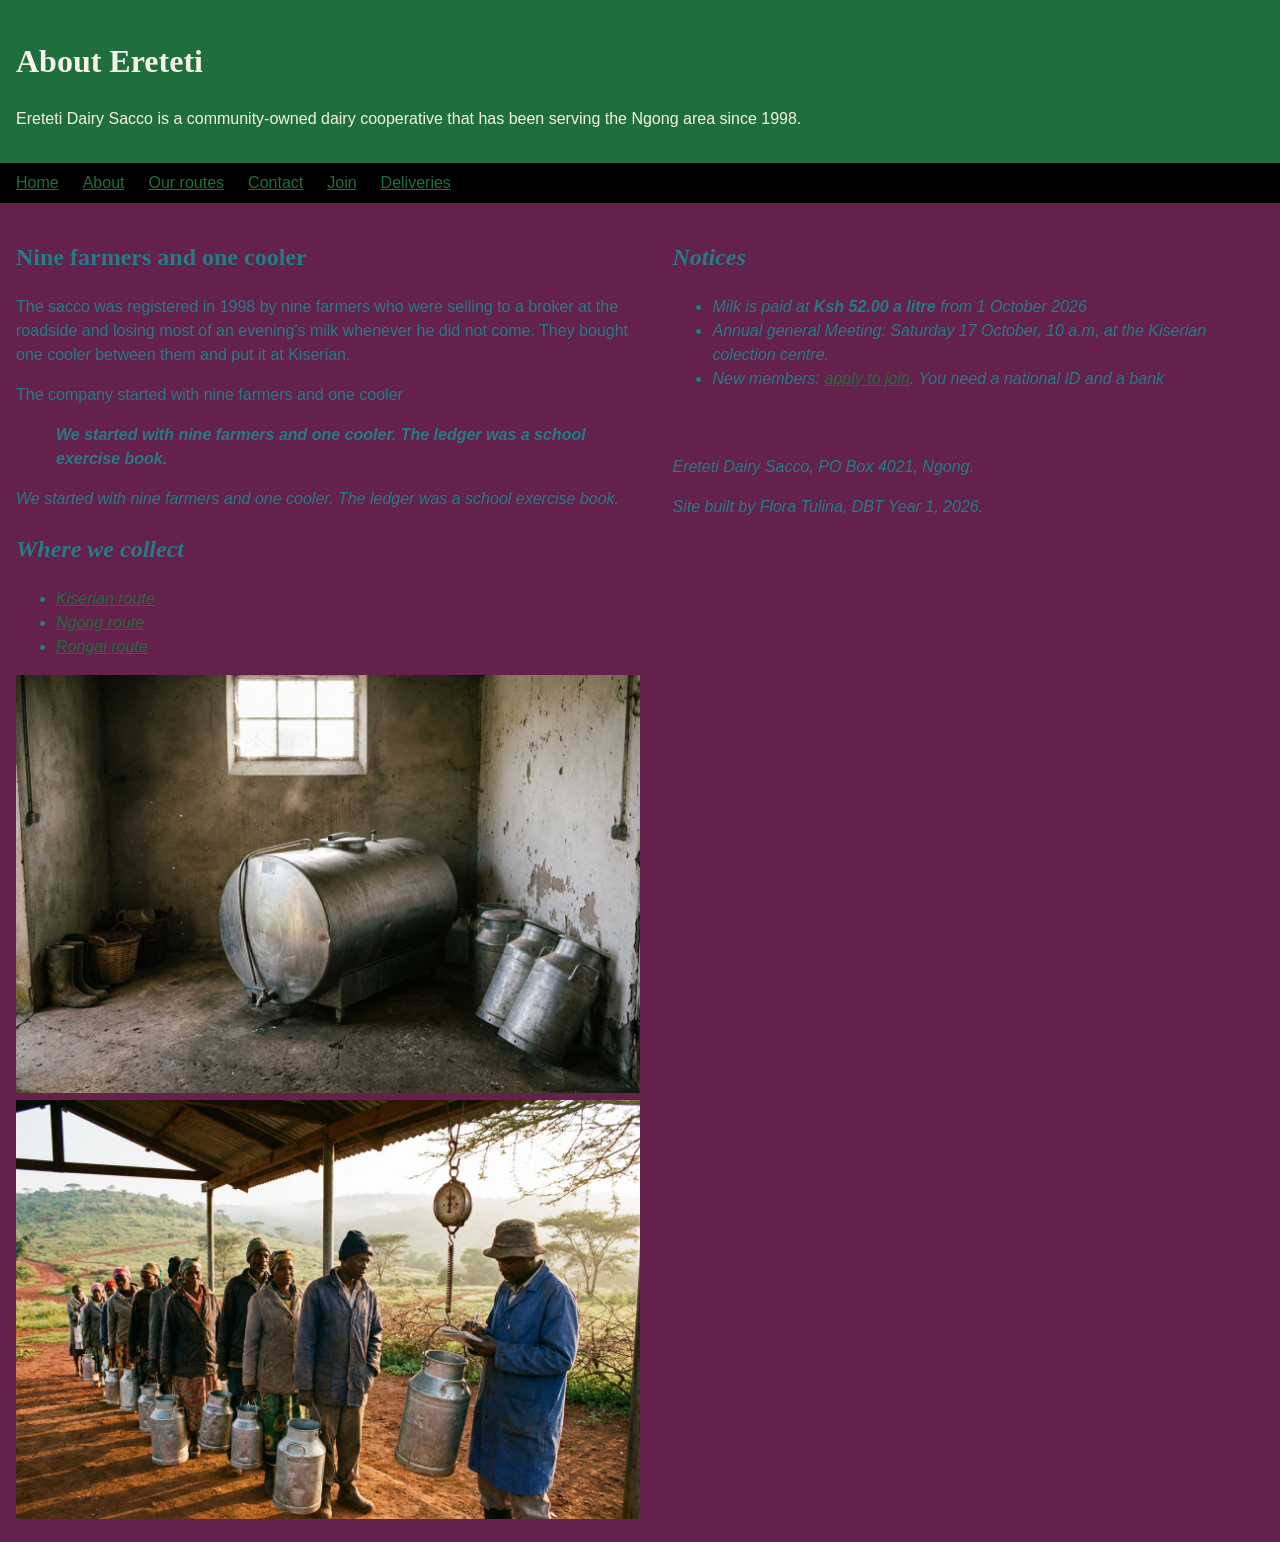
<file: about.html>
<!DOCTYPE html>
<html lang="en">
<head>
<meta charset="utf-8">
    <meta name = "viewport" content = "width= device-width, initial-scale=1">
    <title>About us - Ereteti Dairy Sacco</title>
    <link rel = "stylesheet" 
        href = "css/style.css">
</head>
<body>
<header>
<h1>About Ereteti </h1>
<p>Ereteti Dairy Sacco is a community-owned dairy cooperative that has been serving the Ngong area since 1998.</p>
</header>
<nav>
<ul>
<li><a href="index.html">Home</a></li>
<li><a href="about.html">About</a></li>
<li><a href="routes.html">Our routes</a></li>
<li><a href="contact.html">Contact</a></li>
<li><a href="join.html">Join</a></li>
<li><a href="deliveries.html">Deliveries</a></li>
</ul>
</nav>
<main>
    <section>
<h2>Nine farmers and one cooler</h2>
<p>The sacco was registered in 1998 by nine farmers who were
              selling to a broker at the roadside and losing most of an
              evening's milk whenever he did not come. They bought one
              cooler between them and put it at Kiserian.</p>
<p>The company started with nine farmers and one cooler</p>
<blockquote>
<strong><em>We started with nine farmers and one cooler. The ledger was a
school exercise book.</strong>
</blockquote>
<p>We started with nine farmers and one cooler. The ledger was a school exercise book.</p>

<h2>Where we collect</h2>
<ul>
<li><a href="routes.html">Kiserian route</a></li>
<li><a href="routes.html">Ngong route</a></li>
<li><a href="routes.html">Rongai route</a></li>
</ul>
<img src="img/first-cooler.jpg"
alt="The first cooler in 1998">
<img src = "img/collection-centre.jpg"
alt = "Churns loaded onto the lorry on the Ngong road at sunrise">
</section>
</main>
<aside>
    <h2>Notices</h2>
    <ul>
        <li>Milk is paid at <strong> Ksh 52.00 a litre </strong> from 1 October 2026</li>
        <li> Annual general Meeting: Saturday 17 October, 10 a.m, at the Kiserian colection centre.</li>
        <li>New members: <a href = "register.html">apply to join</a>. You need a national ID and a bank</li>
    </ul>
</aside>
<footer>
<p>Ereteti Dairy Sacco, PO Box 4021, Ngong.</p>
<p>Site built by Flora Tulina, DBT Year 1, 2026.</p>
</footer>
</body>
</html>
</file>
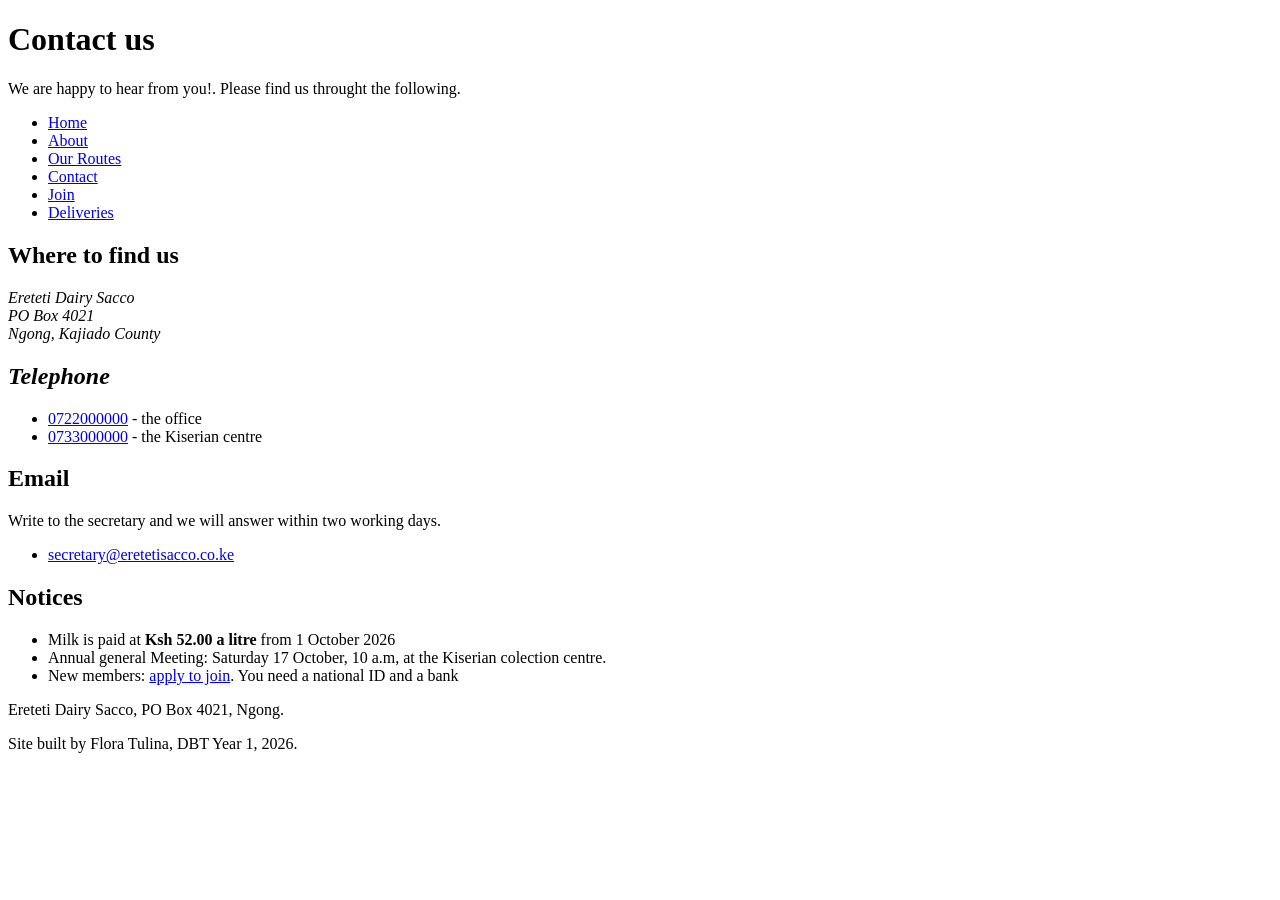
<file: contact.html>
<!DOCTYPE HTML>
<html lang = "en">
    <head>
    
        <meta charset="utf-8">
        <meta name = "viewport" content = "width= device-width, intial-scale=1">
        <title>Contact Us - Ereteti Dairy Sacco</title>
    </head>
    <body>

        <header>
            <h1>Contact us</h1>
            <p>We are happy to hear from you!. Please find us throught the following.</p>
        </header>
                    <nav>
            <ul>
                <li><a href = "index.html">Home</a></li>
                <li><a href = "about.html">About</a></li>
                <li><a href = "routes.html">Our Routes</a></li>
                <li><a href = "contact.html">Contact</a></li>
                <li><a href = "join.html">Join</a></li>
                <li><a href = "deliveries.html">Deliveries</a></li>
            </ul>
        </nav>
        <main>
            <section> 
                
                    <h2>Where to find us</h2>
                    <address>
                        Ereteti Dairy Sacco <br>
                        PO Box 4021<br>
                        Ngong, Kajiado County<br>
                        <h2>Telephone</h2>

                    </address>
                    <nav>
                    <ul>
                        <li><a href = "tel:+254720000000"> 0722000000</a> - the office</li>
                        <li><a href = "tel:+254730000000"> 0733000000</a> - the Kiserian centre</li>
                        
                    </ul>
                    <h2>Email</h2>
                    <p>Write to the secretary and we will answer within two working days.</p>
                    <ul>
                        <li><a href = "mailto:secretary@eretetisacco.co.ke">secretary@eretetisacco.co.ke</a></li>
                    </ul>
                    </nav>
            </section>
        </main>
        <aside>
    <h2>Notices</h2>
    <ul>
        <li>Milk is paid at <strong> Ksh 52.00 a litre </strong> from 1 October 2026</li>
        <li> Annual general Meeting: Saturday 17 October, 10 a.m, at the Kiserian colection centre.</li>
        <li>New members: <a href = "register.html">apply to join</a>. You need a national ID and a bank</li>
    </ul>
</aside>
        <footer>
            <p>Ereteti Dairy Sacco, PO Box 4021, Ngong.</p>
            <p>Site built by Flora Tulina, DBT Year 1, 2026.</p>
        </footer>
    </body>
</html>
</file>
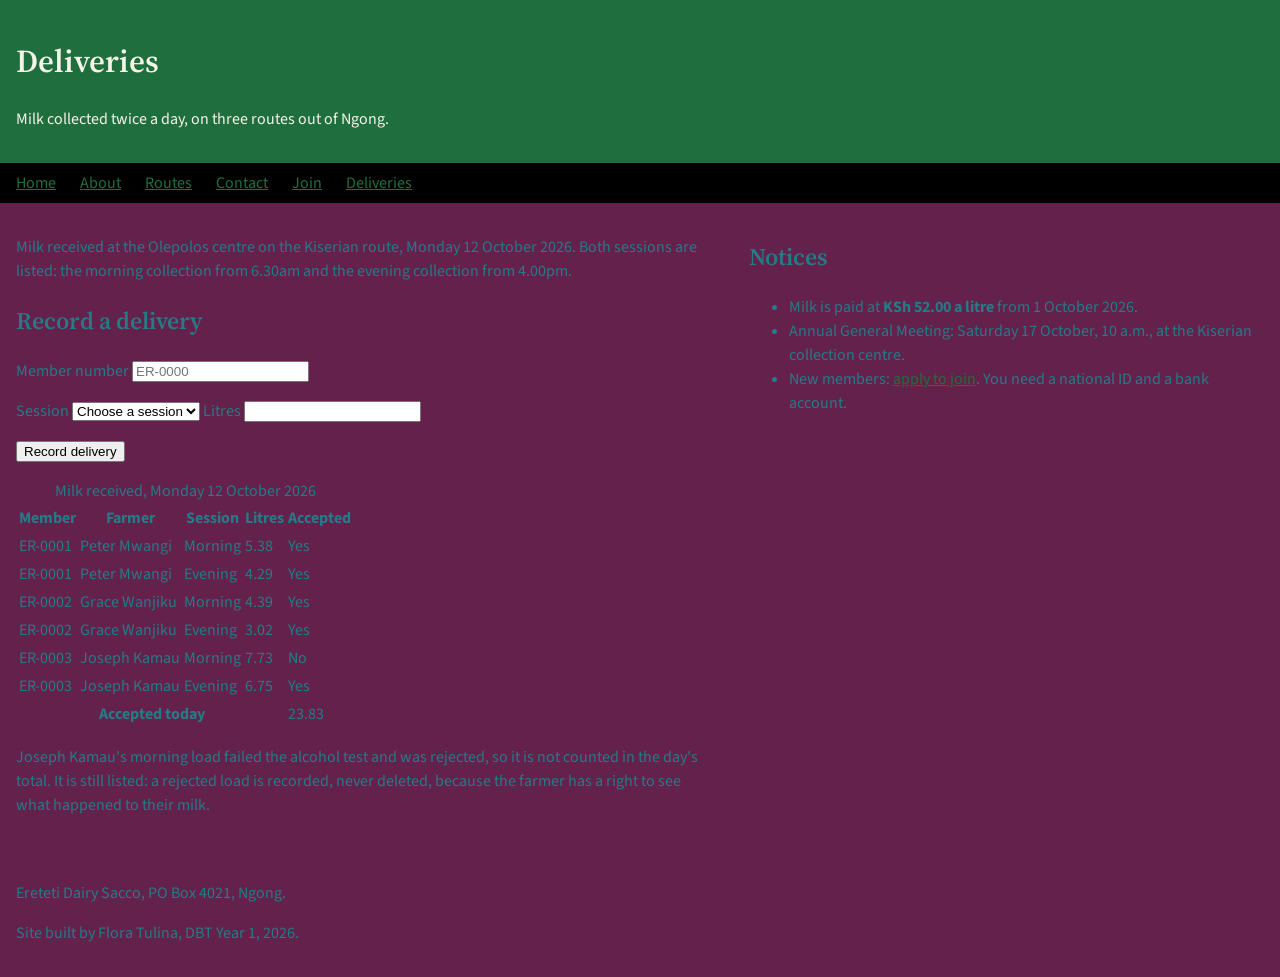
<file: deliveries.html>
<!DOCTYPE html>
<html lang="en">
<head>
  <meta charset="utf-8">
  <meta name="viewport" content="width=device-width, initial-scale=1">
  <title>Deliveries — Ereteti Dairy Sacco</title>
  <link rel="stylesheet" href="https://fonts.googleapis.com/css2?family=Source+Sans+3:wght@400;600&amp;family=Source+Serif+4:wght@600&amp;display=swap">
  <link rel="stylesheet" href="css/style.css">
  <!-- Week 8: the script, with defer -->
  <script src="js/main.js" defer></script>
  <!--Embedded-->
  <script>
    console.log("Embedded JS");
  </script>
</head>
<body>

  <header>
    <h1>Deliveries</h1>
    <p>Milk collected twice a day, on three routes out of Ngong.</p>
  </header>

  <nav>
    <ul>
      <li><a href="index.html">Home</a></li>
      <li><a href="about.html">About</a></li>
      <li><a href="routes.html">Routes</a></li>
      <li><a href="contact.html">Contact</a></li>
      <li><a href="register.html">Join</a></li>
      <li><a href="deliveries.html">Deliveries</a></li>
    </ul>
  </nav>

  <main>
    <p>Milk received at the Olepolos centre on the Kiserian route,
    Monday 12 October 2026. Both sessions are listed: the morning
    collection from 6.30am and the evening collection from 4.00pm.</p>

    <!-- Week 8: the clerk's form -->
    <h2>Record a delivery</h2>

    <form id="delivery-form" action="#" method="post">
      <label for="member">Member number</label>
      <input type="text" id="member" name="member_no"
             placeholder="ER-0000" required>
      <p id="member-message" class="message"
         aria-live="polite"></p>

      <label for="session">Session</label>
      <select id="session" name="session" required>
        <option value="">Choose a session</option>
        <option value="MORNING">Morning</option>
        <option value="EVENING">Evening</option>
      </select>

      <label for="litres">Litres</label>
      <input type="number" id="litres" name="litres"
             step="0.01" required>
      <p id="litres-message" class="message"
         aria-live="polite"></p>

      <button type="submit">Record delivery</button>
      <p id="form-message" aria-live="polite"></p>
    </form>

    <div class="table-scroll">
      <table>
        <caption>Milk received, Monday 12 October 2026</caption>

        <thead>
          <tr>
            <th scope="col">Member</th>
            <th scope="col">Farmer</th>
            <th scope="col">Session</th>
            <th scope="col">Litres</th>
            <th scope="col">Accepted</th>
          </tr>
        </thead>

        <tbody>
          <tr>
            <td>ER-0001</td>
            <td>Peter Mwangi</td>
            <td>Morning</td>
            <td>5.38</td>
            <td>Yes</td>
          </tr>
          <tr>
            <td>ER-0001</td>
            <td>Peter Mwangi</td>
            <td>Evening</td>
            <td>4.29</td>
            <td>Yes</td>
          </tr>
          <tr>
            <td>ER-0002</td>
            <td>Grace Wanjiku</td>
            <td>Morning</td>
            <td>4.39</td>
            <td>Yes</td>
          </tr>
          <tr>
            <td>ER-0002</td>
            <td>Grace Wanjiku</td>
            <td>Evening</td>
            <td>3.02</td>
            <td>Yes</td>
          </tr>
          <tr>
            <td>ER-0003</td>
            <td>Joseph Kamau</td>
            <td>Morning</td>
            <td>7.73</td>
            <td>No</td>
          </tr>
          <tr>
            <td>ER-0003</td>
            <td>Joseph Kamau</td>
            <td>Evening</td>
            <td>6.75</td>
            <td>Yes</td>
          </tr>
        </tbody>

        <tfoot>
          <tr>
            <th colspan="4" scope="row">Accepted today</th>
            <td id="accepted-total">23.83</td>
          </tr>
        </tfoot>
      </table>
    </div>

    <p>Joseph Kamau's morning load failed the alcohol test and was
    rejected, so it is not counted in the day's total. It is still
    listed: a rejected load is recorded, never deleted, because the
    farmer has a right to see what happened to their milk.</p>
  </main>

  <aside>
    <h2>Notices</h2>
    <ul>
      <li>Milk is paid at <strong>KSh 52.00 a litre</strong> from
          1 October 2026.</li>
      <li>Annual General Meeting: Saturday 17 October, 10 a.m., at the
          Kiserian collection centre.</li>
      <li>New members: <a href="register.html">apply to join</a>. You need
          a national ID and a bank account.</li>
    </ul>
  </aside>

  <footer>
    <p>Ereteti Dairy Sacco, PO Box 4021, Ngong.</p>
    <!-- change this line to your own name -->
    <p>Site built by Flora Tulina, DBT Year 1, 2026.</p>
  </footer>

</body>
</html>
</file>
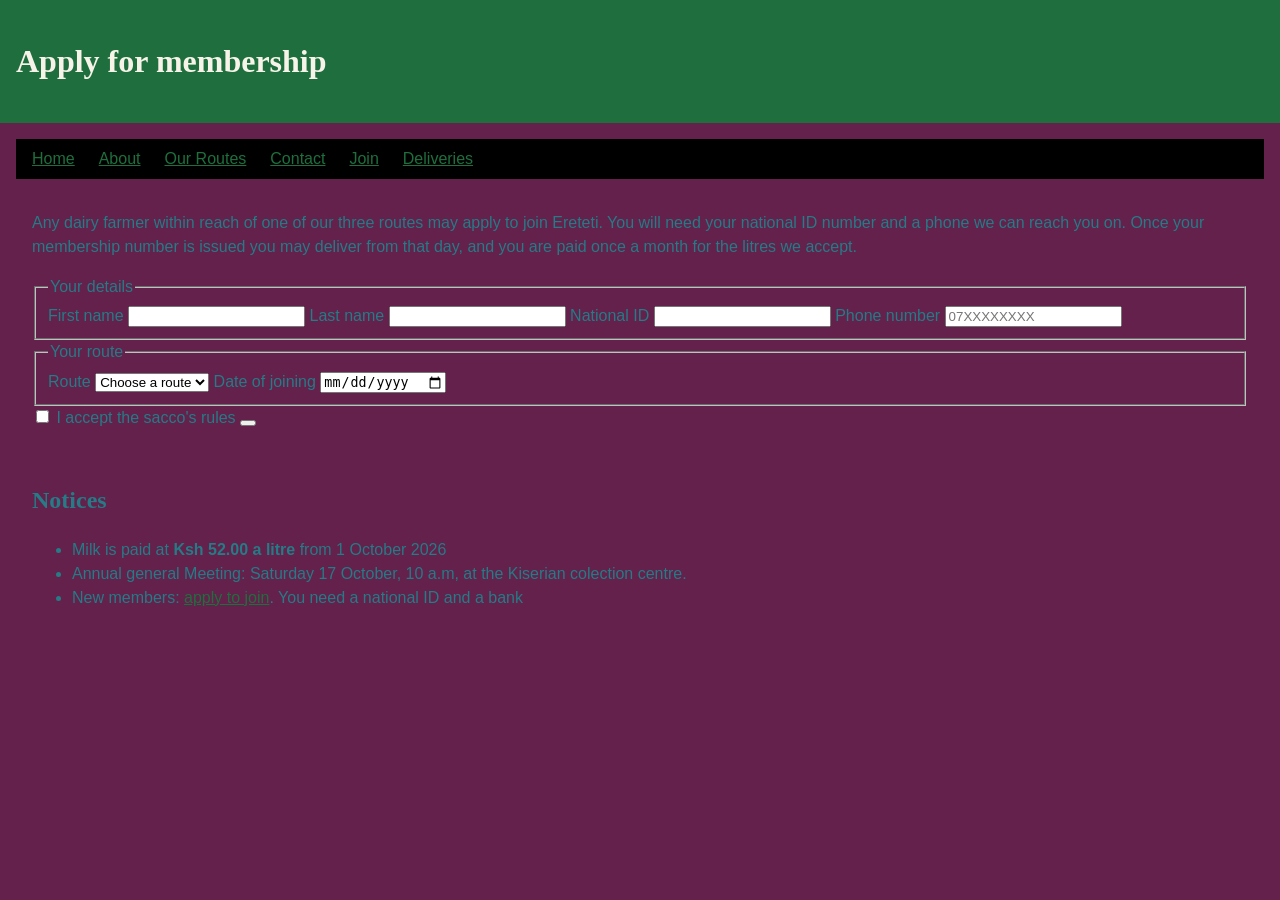
<file: register.html>
<!DOCTYPE html>
<html lang = "en">
    <head>
        <meta charset = "utf-8">
        <meta name = "viewport" content = "width= device-width, initial-scale=1">
        <title>Apply for membership - Ereteti Dairy Sacco</title>
        <link rel = "stylesheet" 
            href = "css/style.css">
    </head>
    <body>
        <header>
            <h1>Apply for membership</h1>
            
        </header>
        <main>
        <nav>
            <ul>
                <li><a href = "index.html">Home</a></li>
                <li><a href = "about.html">About</a></li>
                <li><a href = "routes.html">Our Routes</a></li>
                <li><a href = "contact.html">Contact</a></li>
                <li><a href = "join.html">Join</a></li>
                <li><a href = "deliveries.html">Deliveries</a></li>
            </ul>
        </nav>
        <main>
            <p>
                Any dairy farmer within reach of one of our three routes may apply to join Ereteti. You will need your national ID number and a phone we can reach you on. Once your membership number is issued you may deliver from that day, and you are paid once a month for the litres we accept.
            </p>
            <form action = "#"method = "post">
                <fieldset>
                    <legend>Your details</legend>

                    <label for = "first-name">First name</label>
                    <input type = "text" id=" first-name" name = "first_name" required>
                    
                    <label for = "last-name">Last name</label>
                    <input type = "text" id = "last-name" name = "last_name" required>

                    <label for = "national-id">National ID </label>
                    <input type = "text" id = "national-id" name = "national_id" required>

                    <label for = "phone">Phone number</label>
                    <input type = "tel" id = "phone" name = "phone"
                    pattern = "07[0-9]{8}"
                    title = "Ten digits, starting 07"
                    placeholder = "07XXXXXXXX" required>
                </fieldset>
                <fieldset>
                    <legend>Your route</legend>

                    <label for = "route">Route</label>
                    <select id = "route" name = "route" required>
                        <option value = "">Choose a route</option>
                        <option value = "1">Kiserian route</option>
                        <option value = "2">Ngong route</option>
                        <option value = "3">Rongai route</option>
                    </select>
                    <label for = "date-joined">Date of joining</label>
                    <input type = "date" id = "date-joined" name = "date_joined" date = "2026-09-24" required>
                </fieldset>
                    <label for = "rules">
                        <input type = "checkbox" id = "rules" name = "rules"required>
                        I accept the sacco's rules
                    </label>
                    <button type = "submit" value = "Apply to join" </button>                  
                
            </form>
        </main>
       <aside>
    <h2>Notices</h2>
    <ul>
        <li>Milk is paid at <strong> Ksh 52.00 a litre </strong> from 1 October 2026</li>
        <li> Annual general Meeting: Saturday 17 October, 10 a.m, at the Kiserian colection centre.</li>
        <li>New members: <a href = "register.html">apply to join</a>. You need a national ID and a bank</li>
    </ul>
</aside> 
    </body>
</html>
</file>
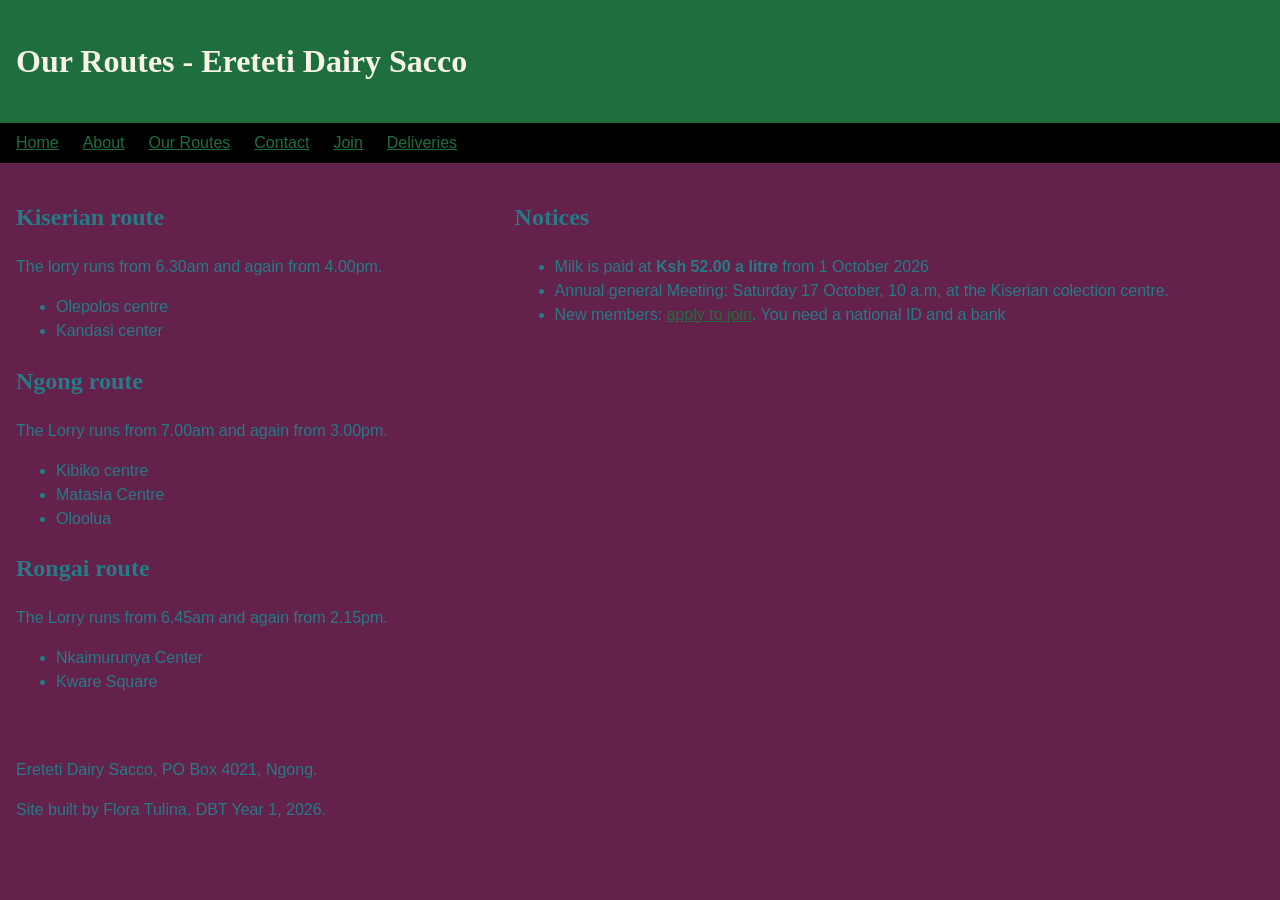
<file: routes.html>
<!DOCTYPE html>
<html lang="en">
<head>
<meta charset="utf-8">
    <meta name = "viewport" content = "width= device-width, initial-scale=1">
    <title>Our routes - Ereteti Dairy Sacco</title>
    <link rel = "stylesheet" 
        href = "css/style.css">
</head>
<body>
<header>
<h1>Our Routes - Ereteti Dairy Sacco</h1>


</header>
 <nav>
<ul>
<li><a href = "index.html">Home</a></li>
<li><a href = "about.html">About</a></li>
<li><a href = "routes.html">Our Routes</a></li>
<li><a href = "contact.html">Contact</a></li>
<li><a href = "join.html">Join</a></li>
<li><a href = "deliveries.html">Deliveries</a></li>
            </ul>
        </nav>
<main>
    <section>
<h2>Kiserian route</h2>
<p>The lorry runs from 6.30am and again from 4.00pm.</p>
<ul>
    <li>Olepolos centre</li>
    <li>Kandasi center</li>
</ul>
</section>
<section>
<h2>Ngong route</h2>
<p>The Lorry runs from 7.00am and again from 3.00pm.</p>
<ul>
    <li>Kibiko centre</li>
    <li>Matasia Centre</li>
    <li>Oloolua</li>
</ul>
</section>
<section>
<h2>Rongai route</h2>
<p>The Lorry runs from 6.45am and again from 2.15pm.</p>
<ul>
    <li>Nkaimurunya Center</li>
    <li>Kware Square</li>
</ul>
</section>
</main>
<aside>
    <h2>Notices</h2>
    <ul>
        <li>Milk is paid at <strong> Ksh 52.00 a litre </strong> from 1 October 2026</li>
        <li> Annual general Meeting: Saturday 17 October, 10 a.m, at the Kiserian colection centre.</li>
        <li>New members: <a href = "register.html">apply to join</a>. You need a national ID and a bank</li>
    </ul>
</aside>
<footer>
<p>Ereteti Dairy Sacco, PO Box 4021, Ngong.</p>
<p>Site built by Flora Tulina, DBT Year 1, 2026.</p>
</footer>
</file>
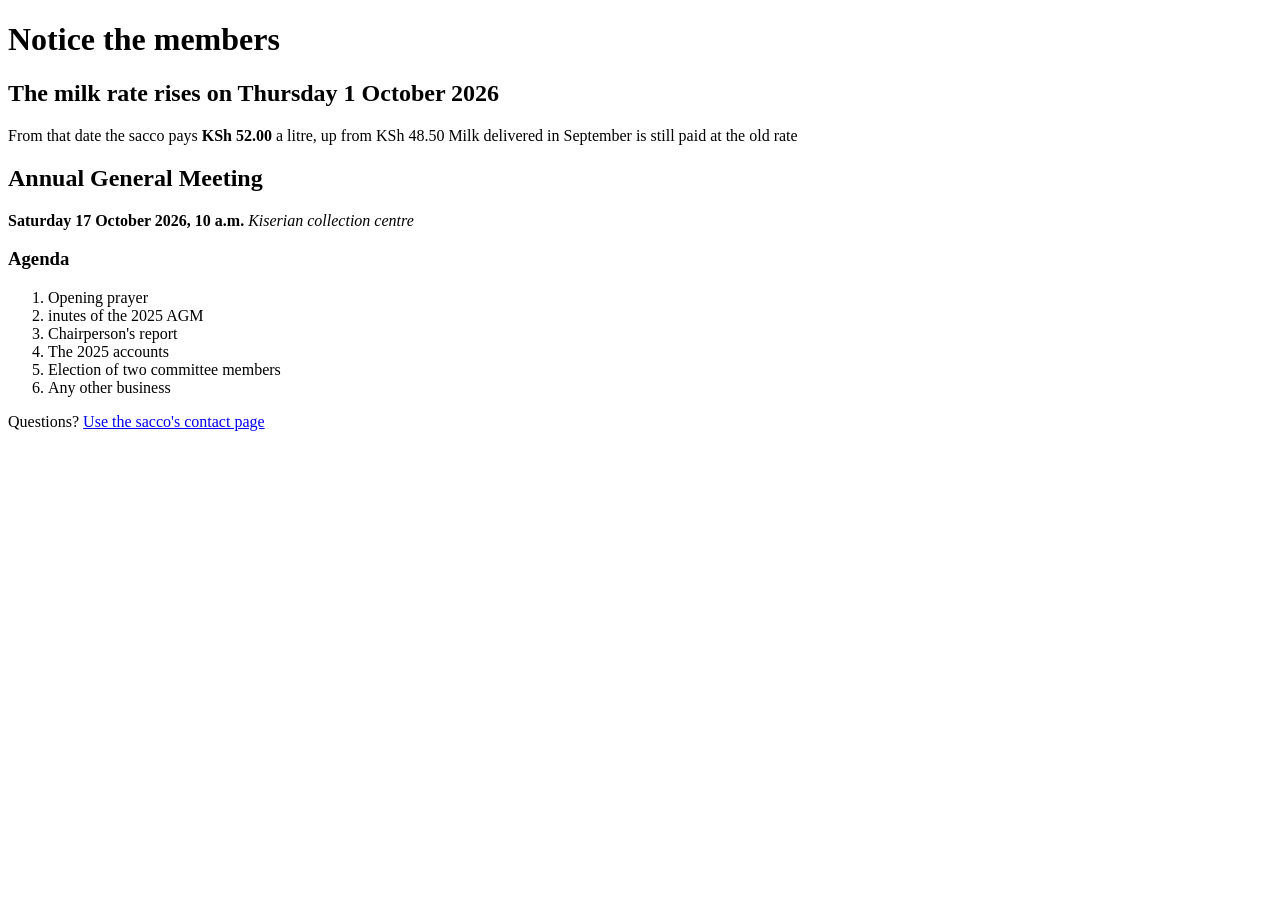
<file: practice/drill-2.html>
<!DOCTYPE html> 
<html lang = "en">
    <head>
        <meta charset = "utf-8">
        <title> Ereteti Dairy Sacco</title>
    </head>
    <body> 
        <main> 
            <h1> Notice the members</h1>
            <section>
                <h2>The milk rate rises on Thursday 1 October 2026
                </h2>
                <p>From that date the sacco pays <strong>KSh 52.00</strong>  a litre, up from KSh 48.50
                    Milk delivered in September is still paid at the old rate

 </p>
            </section>
            <section>
                <h2>Annual General Meeting</h2>
                <p> <b>Saturday 17 October 2026, 10 a.m.</b>
                <em>Kiserian collection centre
</em></p>
                <h3>Agenda</h3>
                <ol>
                    <li>Opening prayer </li>
                    <li>inutes of the 2025 AGM </li>
                    <li>Chairperson's report </li>
                    <li>The 2025 accounts </li>
                    <li>Election of two committee members </li>
                    <li>Any other business </li>

</ol>
            </section>
            <P>Questions?
                <A HREF = "../contact.html"
                TARGET = "_blank">Use the sacco's contact page</A>

            </P>
        </main>
    </body>
</html>
</file>
<file: css/style.css>
{
    box-sizing: border-box;
}
body{
    margin:0;
    background : #63214b;
    color : #257b86;
    line-height: 1.5;
    /*font faces*/

}

h1,h2 {
  font-family: "Source Serif 4", serif;
  
  font-weight: 600;
 
}
body{
    font-family: "Source Sans 3", sans-serif;

}


header{
    background: #1F6F3E;
    color: #f7f3E8;
}
nav{
    background: black;
}
nav a{
    color: #1F6F3E;
}
a{
   color: #1F6F3E; 
}
header, main,aside, footer{
    padding:1rem;/*a relative unit of measurement that is based on the font size of the root element (usually the <html> element)*/
}
img{
    max-width: 100%;
    height:auto;
}

/*flexbox - organizing element along an axis - menu "s"*/
nav ul {
    display: flex;
    flex-wrap:wrap;
    gap: 0.25rem 1.5rem;
    list-style: none;
    margin: 0;
    padding: 0.5rem 1rem;
}
nav{
    position: sticky;
    top: 0;
}

body{
    display: grid;
    grid-template-columns:mimax(0,1fr) 18rem;
    grid-template-areas:
    "header header"
    "nav nav"
    "main aside"
    "footer footer";

}
header { grid-area: header; }
nav { grid-area: nav; }
main { grid-area: main; }
aside { grid-area: aside; }
footer { grid-area: footer; }
</file>
